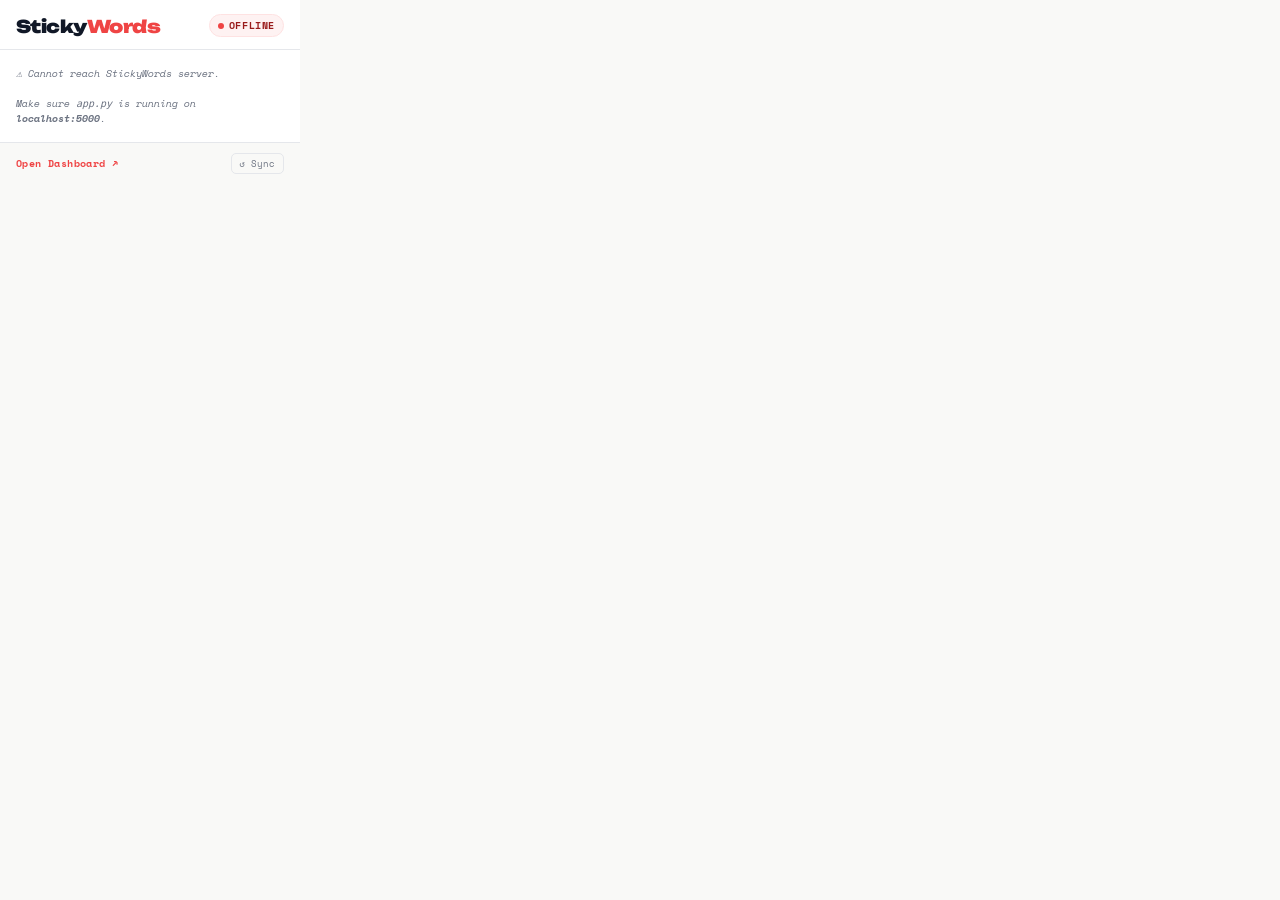
<file: extension/popup.html>
<!DOCTYPE html>
<html lang="en">
<head>
  <meta charset="UTF-8">
  <meta name="viewport" content="width=device-width, initial-scale=1.0">
  <title>StickyWords</title>
  <link href="https://fonts.googleapis.com/css2?family=Space+Mono:wght@400;700&family=Unbounded:wght@700;900&display=swap" rel="stylesheet">
  <style>
    :root {
      --red:      #ef4444;
      --red-dark: #991b1b;
      --red-faint:#fef2f2;
      --red-mid:  #fee2e2;
      --bg:       #f9f9f7;
      --white:    #ffffff;
      --border:   #e5e7eb;
      --text:     #111827;
      --muted:    #6b7280;
    }

    * { box-sizing: border-box; margin: 0; padding: 0; }

    body {
      font-family: 'Space Mono', monospace;
      background: var(--bg);
      width: 300px;
      min-height: 200px;
      padding: 0;
      overflow: hidden;
    }

    .header {
      background: var(--white);
      border-bottom: 1px solid var(--border);
      padding: 14px 16px 12px;
      display: flex;
      align-items: center;
      justify-content: space-between;
    }

    .wordmark {
      font-family: 'Unbounded', sans-serif;
      font-weight: 900;
      font-size: 1.1rem;
      color: var(--text);
      letter-spacing: -0.03em;
    }
    .wordmark span { color: var(--red); }

    .status-pill {
      display: flex;
      align-items: center;
      gap: 5px;
      font-size: 10px;
      font-weight: 700;
      letter-spacing: 0.06em;
      padding: 3px 8px;
      border-radius: 99px;
      background: #f0fdf4;
      color: #166534;
      border: 1px solid #bbf7d0;
    }

    .status-pill.offline {
      background: var(--red-faint);
      color: var(--red-dark);
      border-color: var(--red-mid);
    }

    .status-dot {
      width: 6px; height: 6px;
      border-radius: 50%;
      background: #22c55e;
    }
    .status-pill.offline .status-dot {
      background: var(--red);
    }

    .stats {
      display: grid;
      grid-template-columns: 1fr 1fr;
      gap: 1px;
      background: var(--border);
      border-bottom: 1px solid var(--border);
    }

    .stat-cell {
      background: var(--white);
      padding: 12px 14px;
    }

    .stat-label {
      font-size: 9px;
      letter-spacing: 0.12em;
      text-transform: uppercase;
      color: var(--muted);
      margin-bottom: 4px;
    }

    .stat-val {
      font-family: 'Unbounded', sans-serif;
      font-size: 1.3rem;
      font-weight: 700;
      color: var(--text);
    }
    .stat-val.red { color: var(--red); }

    .section {
      padding: 12px 16px;
      background: var(--white);
      border-bottom: 1px solid var(--border);
    }

    .section-label {
      font-size: 9px;
      letter-spacing: 0.12em;
      text-transform: uppercase;
      color: var(--muted);
      margin-bottom: 8px;
    }

    .app-row {
      display: flex;
      align-items: center;
      gap: 8px;
      margin-bottom: 7px;
    }
    .app-row:last-child { margin-bottom: 0; }

    .app-name {
      font-size: 10px;
      color: var(--text);
      min-width: 80px;
      max-width: 80px;
      white-space: nowrap;
      overflow: hidden;
      text-overflow: ellipsis;
    }

    .bar-wrap {
      flex: 1;
      height: 6px;
      background: var(--red-faint);
      border-radius: 99px;
      overflow: hidden;
    }
    .bar-fill {
      height: 100%;
      background: var(--red);
      border-radius: 99px;
      transition: width 0.4s ease;
    }

    .app-pct {
      font-size: 10px;
      color: var(--muted);
      min-width: 30px;
      text-align: right;
    }

    .mistake-row {
      display: flex;
      align-items: center;
      justify-content: space-between;
      padding: 6px 0;
      border-bottom: 1px solid #f3f4f6;
      font-size: 11px;
    }
    .mistake-row:last-child { border-bottom: none; }

    .typo  { color: var(--muted); text-decoration: line-through; font-weight: 700; }
    .arrow { color: var(--muted); font-size: 10px; margin: 0 4px; }
    .fix   {
      color: var(--red-dark); font-weight: 700;
      background: var(--red-faint);
      padding: 1px 5px; border-radius: 3px;
    }
    .cnt {
      font-size: 10px; color: var(--muted);
      background: #f3f4f6; padding: 1px 6px;
      border-radius: 4px;
    }

    .footer {
      padding: 10px 16px;
      display: flex;
      align-items: center;
      justify-content: space-between;
    }

    .open-dash {
      font-size: 10px;
      color: var(--red);
      cursor: pointer;
      font-weight: 700;
      text-decoration: none;
      letter-spacing: 0.04em;
    }
    .open-dash:hover { text-decoration: underline; }

    .sync-btn {
      font-family: 'Space Mono', monospace;
      font-size: 9px;
      background: none;
      border: 1px solid var(--border);
      color: var(--muted);
      border-radius: 5px;
      padding: 3px 8px;
      cursor: pointer;
    }
    .sync-btn:hover { background: var(--red-faint); color: var(--red-dark); border-color: var(--red-mid); }

    .empty {
      font-size: 10px;
      color: var(--muted);
      font-style: italic;
      padding: 4px 0;
    }

    .loading {
      display: flex; align-items: center; justify-content: center;
      height: 80px; color: var(--muted); font-size: 11px;
    }
  </style>
</head>
<body>

<div class="header">
  <div class="wordmark">Sticky<span>Words</span></div>
  <div class="status-pill offline" id="status-pill">
    <div class="status-dot"></div>
    <span id="status-text">CONNECTING</span>
  </div>
</div>

<div id="main-content">
  <div class="loading">Loading stats…</div>
</div>

<div class="footer">
  <a class="open-dash" id="open-dash" href="#" target="_blank">Open Dashboard ↗</a>
  <button class="sync-btn" id="sync-btn">↺ Sync</button>
</div>

<script src="popup.js"></script>
</body>
</html>
</file>
